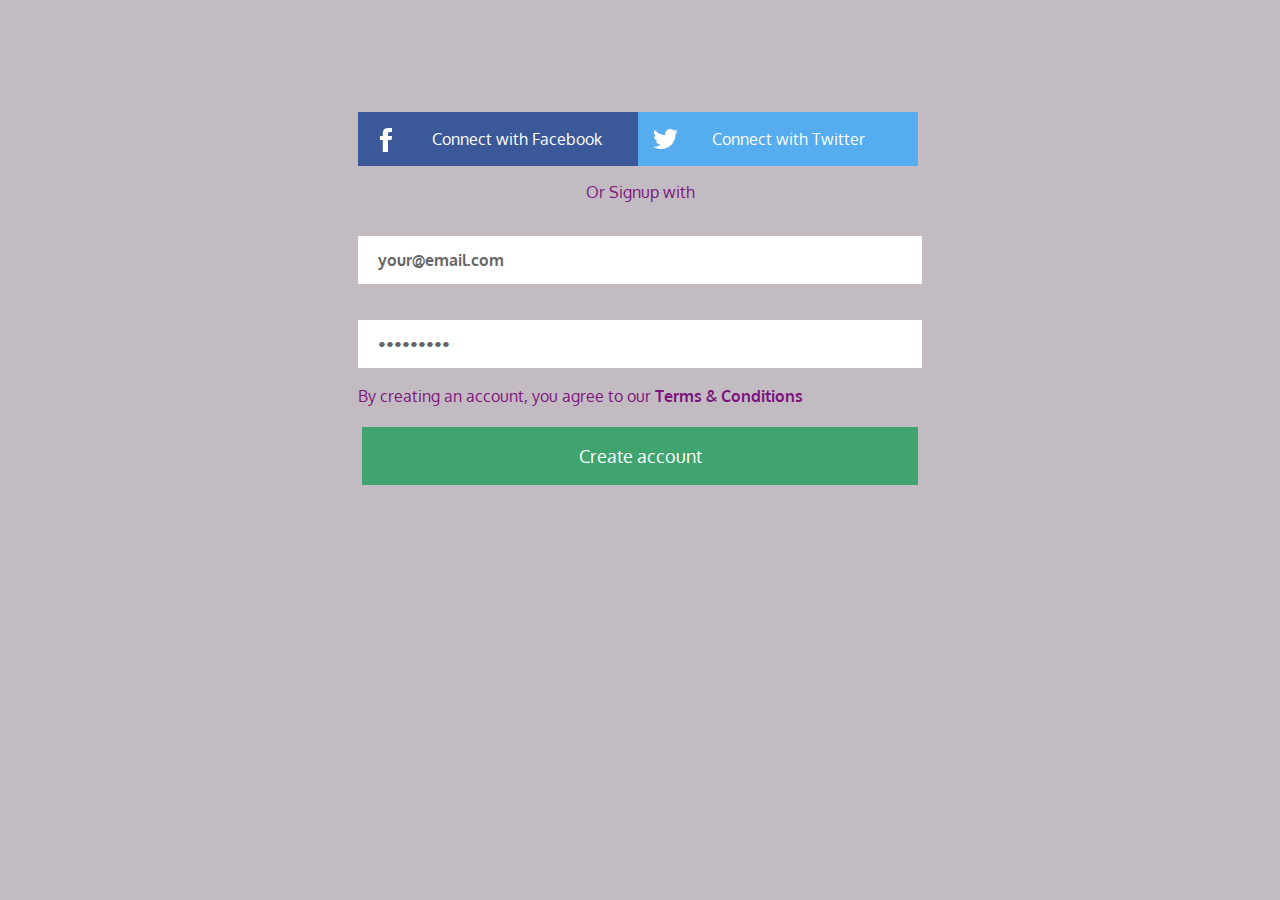
<file: Signing Page/index.html>
<!--
Author: W3layouts
Author URL: http://w3layouts.com
License: Creative Commons Attribution 3.0 Unported
License URL: http://creativecommons.org/licenses/by/3.0/
-->
<!DOCTYPE html>
<html>
<head>
<meta charset="utf-8">
<link href="css/style.css" rel='stylesheet' type='text/css' />
<meta name="viewport" content="width=device-width, initial-scale=1">
<script type="application/x-javascript"> addEventListener("load", function() { setTimeout(hideURLbar, 0); }, false); function hideURLbar(){ window.scrollTo(0,1); } </script>
<!--webfonts-->
<link href='http://fonts.googleapis.com/css?family=Oxygen:400,300,700' rel='stylesheet' type='text/css'>
<!--//webfonts-->
</head>
<body>
<div class="main">
	<div class="social-icons">
		 <div class="col_1_of_f span_1_of_f"><a href="#">
		    <ul class='facebook'>
		    	<i class="fb"> </i>
		    	<li>Connect with Facebook</li>
		    	<div class='clear'> </div>
		    </ul>
		    </a>
		 </div>	
		 <div class="col_1_of_f span_1_of_f"><a href="#">
		    <ul class='twitter'>
		      <i class="tw"> </i>
		      <li>Connect with Twitter</li>
		      <div class='clear'> </div>
		    </ul>
		    </a>
		</div>
		<div class="clear"> </div>	
      </div>
      <h2 style="color:#7d137d;">Or Signup with</h2>
		<form>
		   <div class="lable">
		        
                <div class="clear"> </div>
		   </div>
		   <div class="lable-2">
		        <input type="text" class="text" value="your@email.com " onfocus="this.value = '';" onblur="if (this.value == '') {this.value = 'your@email.com ';}">
		        <input type="password" class="text" value="Password " onfocus="this.value = '';" onblur="if (this.value == '') {this.value = 'Password ';}">
		   </div>
		   <h3 style="color:#7d137d;">By creating an account, you agree to our <span class="term"><a href="#">Terms & Conditions</a></span></h3>
		   <div class="submit">
			  <input type="submit" onclick="myFunction()" value="Create account" >
		   </div>
		   <div class="clear"> </div>
		</form>
		<!-----//end-main---->
		</div>
		 <!-----start-copyright---->
   		
		
				<!-----//end-copyright---->
</body>
</html>
</file>
<file: Signing Page/css/style.css>
/*--
Author: W3layouts
Author URL: http://w3layouts.com
License: Creative Commons Attribution 3.0 Unported
License URL: http://creativecommons.org/licenses/by/3.0/
--*/
/* reset */
html,body,div,span,applet,object,iframe,h1,h2,h3,h4,h5,h6,p,blockquote,pre,a,abbr,acronym,address,big,cite,code,del,dfn,em,img,ins,kbd,q,s,samp,small,strike,strong,sub,sup,tt,var,b,u,i,dl,dt,dd,ol,nav ul,nav li,fieldset,form,label,legend,table,caption,tbody,tfoot,thead,tr,th,td,article,aside,canvas,details,embed,figure,figcaption,footer,header,hgroup,menu,nav,output,ruby,section,summary,time,mark,audio,video{margin:0;padding:0;border:0;font-size:100%;font:inherit;vertical-align:baseline;}
article, aside, details, figcaption, figure,footer, header, hgroup, menu, nav, section {display: block;}
ol,ul{list-style:none;margin:0px;padding:0px;}
blockquote,q{quotes:none;}
blockquote:before,blockquote:after,q:before,q:after{content:'';content:none;}
table{border-collapse:collapse;border-spacing:0;}
/* start editing from here */
a{text-decoration:none;}
.txt-rt{text-align:right;}/* text align right */
.txt-lt{text-align:left;}/* text align left */
.txt-center{text-align:center;}/* text align center */
.float-rt{float:right;}/* float right */
.float-lt{float:left;}/* float left */
.clear{clear:both;}/* clear float */
.pos-relative{position:relative;}/* Position Relative */
.pos-absolute{position:absolute;}/* Position Absolute */
.vertical-base{	vertical-align:baseline;}/* vertical align baseline */
.vertical-top{	vertical-align:top;}/* vertical align top */
nav.vertical ul li{	display:block;}/* vertical menu */
nav.horizontal ul li{	display: inline-block;}/* horizontal menu */
img{max-width:100%;}
/*end reset*/
/****-----start-body----****/
body{
	background: #c2bcc2;
	font-family: 'Oxygen', sans-serif;
}
.main{
	margin:7em auto 0;
	width:44%;
}

.main h2,.main h3{
	font-size: 1em;
	text-align: center;
	color:#fff;
	padding:1em 0;
	font-family: 'Oxygen', sans-serif;
}
.main h3{
	font-size: 1em;
	text-align:left;
	font-family: 'Oxygen', sans-serif;
}

ul.facebook{
	list-style:none;
	padding:0;
	-webkit-transition: all 0.5s ease-out;
	-moz-transition: all 0.5s ease-out;
	-ms-transition: all 0.5s ease-out;
	-o-transition: all 0.5s ease-out;
	background: #3B5998;
	padding: 12px;
}
i.fb{
	width:30px;
	height:30px;
	background:url(../images/fb.png);
	float:left;
	margin-right: 2em;
}
ul.facebook li{
	color:#fff;
	font-size:1em;
	float: left;
	margin-top: 5px;
}
ul.facebook:hover{
	background: #5D7BBA;
}

ul.twitter{
	list-style:none;
	padding:0;
	-webkit-transition: all 0.5s ease-out;
	-moz-transition: all 0.5s ease-out;
	-ms-transition: all 0.5s ease-out;
	-o-transition: all 0.5s ease-out;
	background:#55ACEE;
	padding: 12px;
}
i.tw{
	width:30px;
	height:30px;
	background:url(../images/tw.png);
	float:left;
	margin-right: 2em;
}
ul.twitter li{
	color:#fff;
	font-size:1em;
	float: left;
	margin-top: 5px;
}
ul.twitter:hover{
	background: #71B8ED;
}
span.term a{
	color: #7d137d;
	font-weight: bold;
}
span.term a:hover{
	color:#7d137d;
}
.lable input[type="text"] {
	padding: 15px;
	font-size: 1.1em;
	margin: 18px 0px;
	color: #666666;
	width:87%;
	cursor: pointer;
	font-family: 'Oxygen', sans-serif;
	outline: none;
	font-weight: 600;
	margin-left: 3px;
	background: ##7d137d;
	-webkit-transition: all 0.3s ease-out;
	-moz-transition: all 0.3s ease-out;
	-ms-transition: all 0.3s ease-out;
	-o-transition: all 0.3s ease-out;
	border-left: 6px solid #fff;
	border-bottom: none;
	border-right: none;
	border-top: none;
}
.lable input[type="text"]:hover,.lable-2 input[type="text"]:hover,input[type="Password"]:hover,#active {
	color:#DCDCDC;
	border-left:6px solid#40A46F;
}
.lable-2 input[type="text"],input[type="Password"] { 
	padding: 14px;
	width: 94%;
	font-size: 1em;
	margin: 18px 0px;
	border:none;
	color: #666666;
	cursor: pointer;
	background: none;
	float: left;
	outline: none;
	font-weight: 700;
	font-family: 'Oxygen', sans-serif;
	background: #ffffff;
	-webkit-transition: all 0.3s ease-out;
	-moz-transition: all 0.3s ease-out;
	-ms-transition: all 0.3s ease-out;
	-o-transition: all 0.3s ease-out;
	border-left: 6px solid #fff;
	border-bottom: none;
	border-right: none;
	border-top: none;
}
.submit{
	padding:5px 4px;
	text-align: center;
}
input[type=submit] {
	padding: 17px 30px;
	color: #fff;
	float: right;
	font-family: 'Oxygen', sans-serif;
	background: #40A46F;
	border: 1px solid #40A46F;
	cursor: pointer;
	font-size: 18px;
	transition: all 0.5s ease-out;
	-webkit-transition: all 0.5s ease-out;
	-moz-transition: all 0.5s ease-out;
	-ms-transition: all 0.5s ease-out;
	-o-transition: all 0.5s ease-out;
	outline:none;
	width: 100%;
	-webkit-appearance: none;
}
.submit input[type=submit]:hover {
	 background:#07793D;
	 border:1px solid #07793D;
}
/**start-copy-right**/
.copy-right {
	text-align: center;
	margin: 2em 0;
}
.copy-right p {
	color: #FFF;
	font-size:1em;
}
.copy-right p a {
	font-family: 'Oxygen', sans-serif;
	font-size:1em;
	font-weight:600;
	color:#55ACEE;
	-webkit-transition: all 0.3s ease-out;
	-moz-transition: all 0.3s ease-out;
	-ms-transition: all 0.3s ease-out;
	-o-transition: all 0.3s ease-out;
	transition: all 0.3s ease-out;
}
.copy-right a:hover{
	color:#fff;
}
.col_1_of_2:first-child {
	margin-left: 0;
}
.span_1_of_2 {
	width:49.7%;
}
.col_1_of_2 {
	display: block;
	float: left;
	margin:0 0 0 0.6%;
}
.col_1_of_f:first-child {
	margin-left: 0;
}
.span_1_of_f {
	width:49.7%;
}
.col_1_of_f {
	display: block;
	float: left;
	margin:0 0 0 0;
}
/*----start-responsive design-----*/
@media (max-width:1024px){
.col_1_of_2 {
	margin: 0 0 0 3.6%;
}
.span_1_of_2 {
	width: 47.7%;
}
.span_1_of_f {
	width: 50%;
}
i.fb, i.tw {
	margin-right: 1em;
}
.main {
	width: 50%;
}
}
@media (max-width:800px){
.span_1_of_f {
	width: 100%;
}
.col_1_of_f {
	float:none;
}
.span_1_of_2 {
	width: 100%;
}
.col_1_of_2 {
	margin:0;
}
.lable-2 input[type="text"], input[type="Password"] {
	padding: 14px;
	width: 89%;
}
}
@media (max-width:480px){
.main {
margin: 7em auto 0;
width:70%;
}
}
@media (max-width:320px){
.main {
	width:80%;
}
.lable input[type="text"] {
	width: 83%;
}
.lable-2 input[type="text"], input[type="Password"] {
	width: 84%;
}
}
.h2{
	color: #7d137d;
}
</file>
